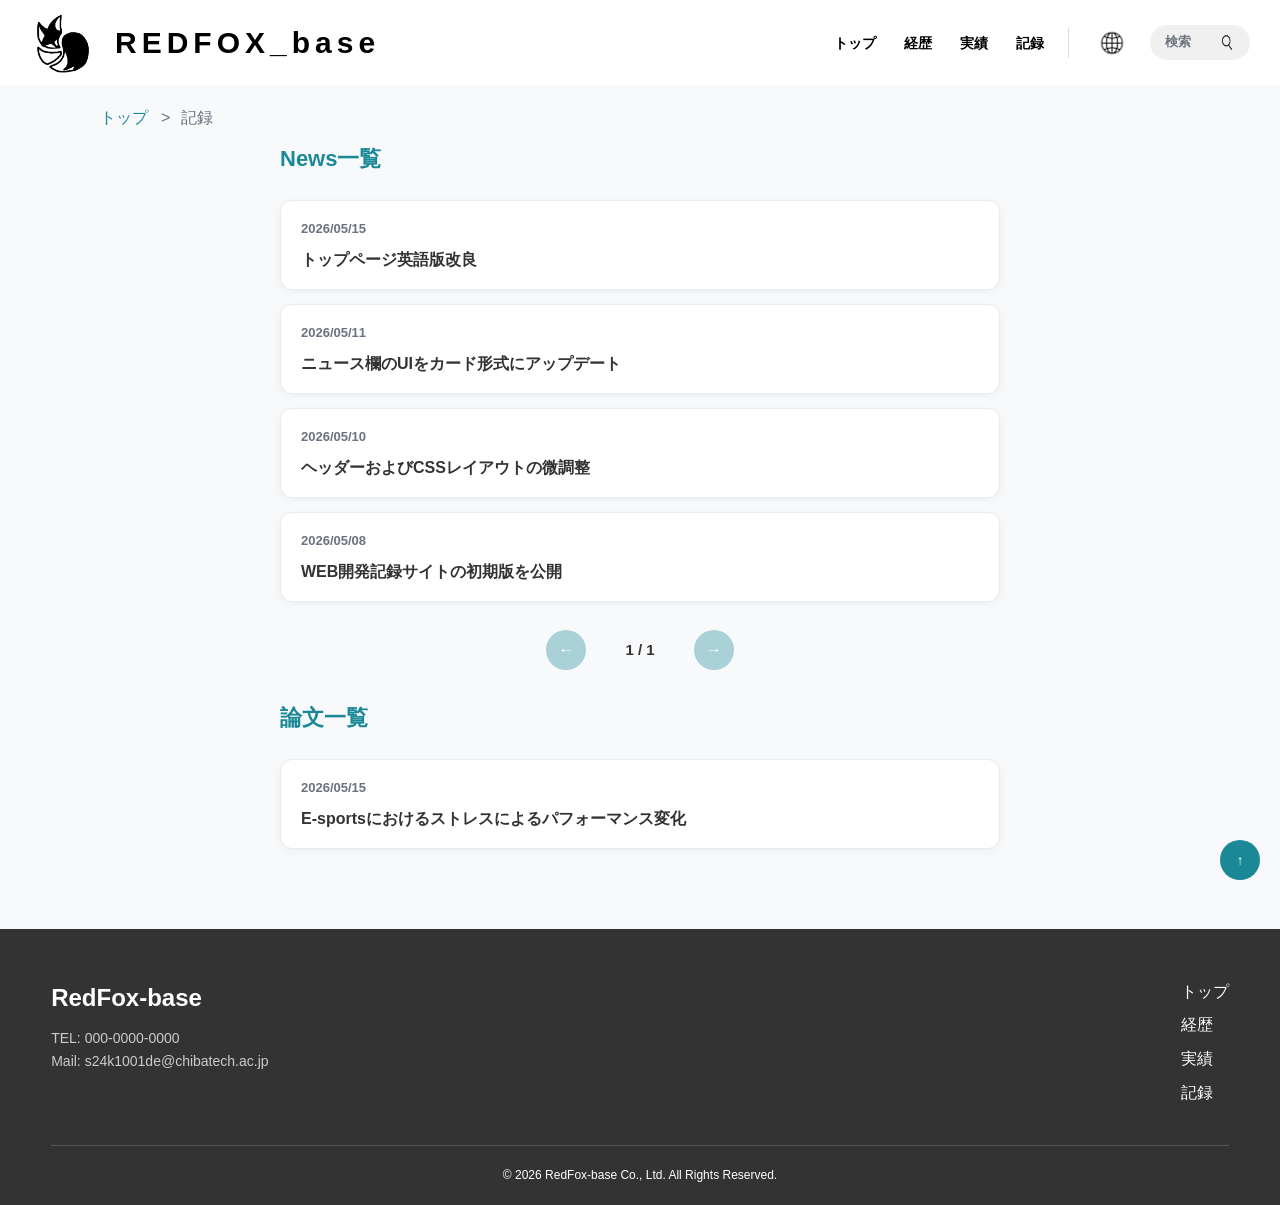
<file: history/index.html>
<!DOCTYPE html>
<html lang="ja">

<body>

    <head>
        <meta charset="UTF-8">
        <meta name="viewport" content="width=device-width, initial-scale=1.0">
        <title>記録</title>
        <link rel="stylesheet" href="../css/style.css">
    </head>

    <header class="header">

        <div class="header-inner">
            <div class="header-left">
                <a href="index.html" class="header-logo">
                    <img src="../assets/images/logo.png" alt="logo">
                </a>
                <div class="header-title">
                    <a href="../index.html" alt="title">
                        <p class="header-title-text">REDFOX_base</p>
                    </a>
                </div>
            </div>

            <div class="header-right">
                <nav class="nav" id="nav-js">
                    <ul class="nav-list">
                        <li class="nav-list-item"><a href="../index.html">トップ</a></li>
                        <li class="nav-list-item"><a href="../resume/index.html">経歴</a></li>
                        <li class="nav-list-item"><a href="../portfolio/index.html">実績</a></li>
                        <li class="nav-list-item"><a href="index.html">記録</a></li>
                    </ul>
                </nav>

                <div class="lang-change">
                    <a href="../en/index.html">
                        <img src="../assets/images/lang-icon.png" alt="lang-icon">
                    </a>
                </div>

                <div class="header-serach-bar">
                    <p>検索</p>
                    <img src="../assets/images/search-icon.png" alt="search-icon">
                </div>
            </div>
        </div>

    </header>


    <main class="history-page-main">

        <section class="pankuzu">
            <div class="c-pankuzu">
                <ul>
                    <li class="c-pankuzu__item"><a href="../index.html">トップ</a></li>
                    <li class="c-pankuzu__item">記録</li>
                </ul>
            </div>
        </section>

        <section class="history-news" aria-labelledby="history-news-heading">
            <div class="history-news__inner">
                <h4 id="history-news-heading" class="history-news__heading">News一覧</h4>
                <ul id="history-news-list" class="history-news__list"></ul>
                <nav class="history-news__pager" id="history-news-pager" hidden aria-label="News一覧のページ送り">
                    <button type="button" class="history-news__pager-btn" id="history-news-pager-prev"
                        aria-label="前のページ">←</button>
                    <span class="history-news__pager-label" id="history-news-pager-label">1 / 1</span>
                    <button type="button" class="history-news__pager-btn" id="history-news-pager-next"
                        aria-label="次のページ">→</button>
                </nav>
            </div>
        </section>

        <section class="history-thesis" aria-labelledby="history-thesis-heading">
            <div class="history-thesis__inner">
                <h4 id="history-thesis-heading" class="history-thesis__heading">論文一覧</h4>
                <ul id="history-thesis-list" class="history-thesis__list"></ul>
            </div>
        </section>
    </main>

    <footer class="footer">
        <div class="footer_inner">
            <div class="footer_info">
                <div class="fotter_logo-text">RedFox-base</div>
                <p class="fotter_address">TEL: 000-0000-0000<br>Mail: s24k1001de@chibatech.ac.jp</p>
            </div>
            <div class="footer_nav">
                <ul class="footer_nav-list">
                    <li class="footer-nav-list-item"><a href="../index.html">トップ</a></li>
                    <li class="footer-nav-list-item"><a href="../resume/index.html">経歴</a></li>
                    <li class="footer-nav-list-item"><a href="../portfolio/index.html">実績</a></li>
                    <li class="footer-nav-list-item"><a href="index.html">記録</a></li>
                </ul>
            </div>
        </div>
        <div class="footer_copyright">&copy; 2026 RedFox-base Co., Ltd. All Rights Reserved.</div>
    </footer>
    <button class="back-to-top" id="back-to-top-js" aria-label="トップに戻る">↑</button>

    <script src="../js/main.js" defer></script>

</body>

</html>
</file>
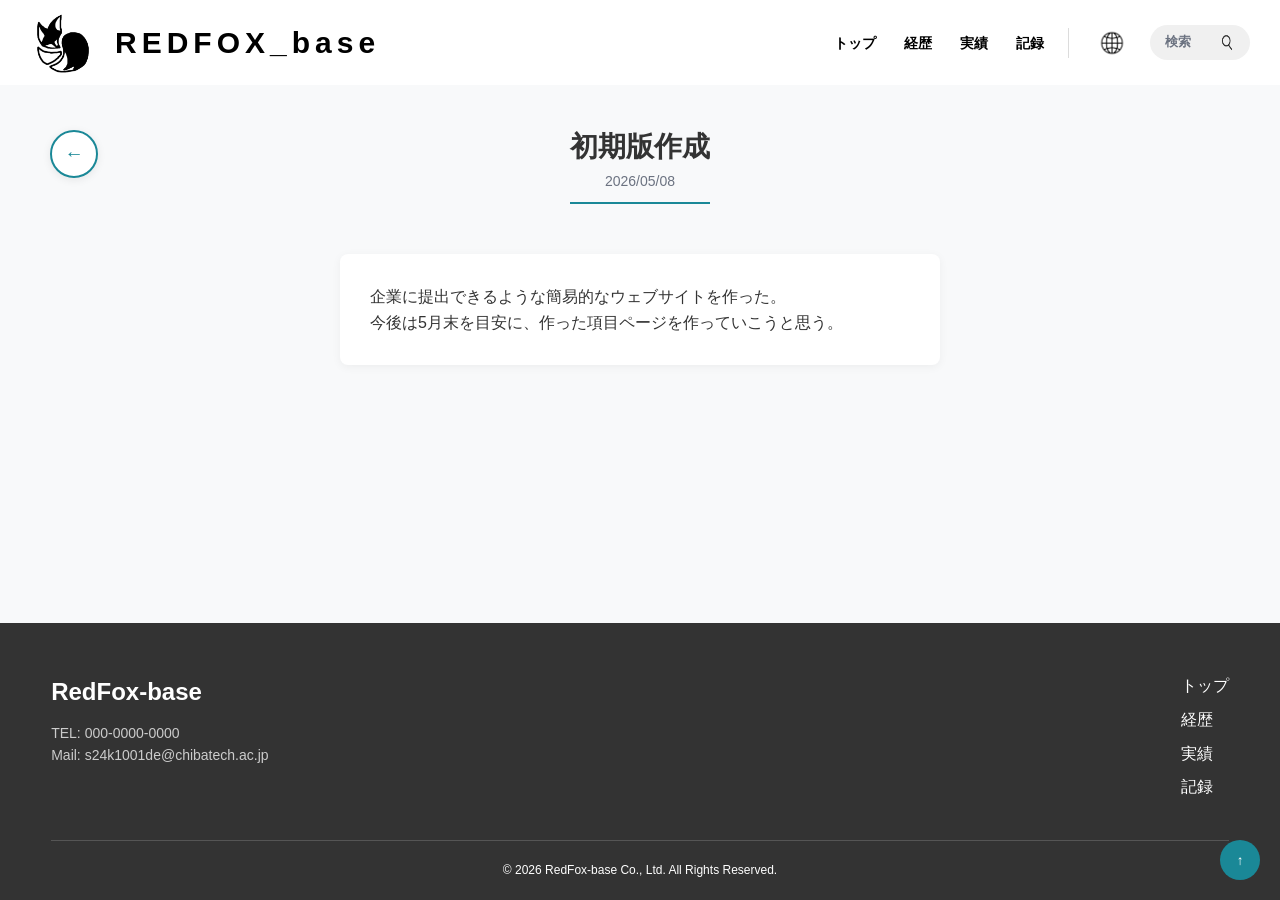
<file: history/news-2026/0508.html>
<!DOCTYPE html>
<html lang="ja">

<body>

    <head>
        <meta charset="UTF-8">
        <meta name="viewport" content="width=device-width, initial-scale=1.0">
        <title>2026/05/08-news</title>
        <link rel="stylesheet" href="../../css/style.css">
    </head>

       <header class="header">

    <div class="header-inner">
        <div class="header-left">
            <a href="index.html" class="header-logo">
                <img src="../../assets/images/logo.png" alt="logo">
            </a>
            <div class="header-title">
                <a href="index.html" alt="title"><p class="header-title-text">REDFOX_base</p></a>
            </div>
        </div>

        <div class="header-right">
            <nav class="nav" id="nav-js">
                <ul class="nav-list">
                    <li class="nav-list-item"><a href="../../index.html">トップ</a></li>
                    <li class="nav-list-item"><a href="../../resume/index.html">経歴</a></li>
                    <li class="nav-list-item"><a href="../../portfolio/index.html">実績</a></li>
                    <li class="nav-list-item"><a href="../index.html">記録</a></li>
                </ul>
            </nav>

            <div class="lang-change">
                <a href="../../en/index.html">
                <img src="../../assets/images/lang-icon.png" alt="lang-icon">
                </a>
            </div>

            <div class="header-serach-bar">
                <p>検索</p>
                <img src="../../assets/images/search-icon.png" alt="search-icon">
            </div>
        </div>
    </div>

    </header>

    <main>
        <section class="news">
            <button type="button" class="previous-button js-history-back" aria-label="前のページに戻る"></button>
            <div class="news-head">
                <h4 class="news-title">初期版作成</h4>
                <p class="news-date">2026/05/08</p>
            </div>
            <div class="news-detail">
                <div class="c-news-detail">
                    <p>企業に提出できるような簡易的なウェブサイトを作った。<br>今後は5月末を目安に、作った項目ページを作っていこうと思う。</p>
                </div>
            </div>
        </section>
    </main>

    <footer class="footer">
        <div class="footer_inner">
            <div class="footer_info">
                <div class="fotter_logo-text">RedFox-base</div>
                <p class="fotter_address">TEL: 000-0000-0000<br>Mail: s24k1001de@chibatech.ac.jp</p>
            </div>
            <div class="footer_nav">
                <ul class="footer_nav-list">
                    <li class="footer-nav-list-item"><a href="../../index.html">トップ</a></li>
                    <li class="footer-nav-list-item"><a href="../../resume/index.html">経歴</a></li>
                    <li class="footer-nav-list-item"><a href="../../portfolio/index.html".html">実績</a></li>
                    <li class="footer-nav-list-item"><a href="../index.html">記録</a></li>
                </ul>
            </div>
        </div>
        <div class="footer_copyright">&copy; 2026 RedFox-base Co., Ltd. All Rights Reserved.</div>
    </footer>
    <button class="back-to-top" id="back-to-top-js" aria-label="トップに戻る">↑</button>

    <script src="../../js/main.js" defer></script>

</body>

</html>
</file>
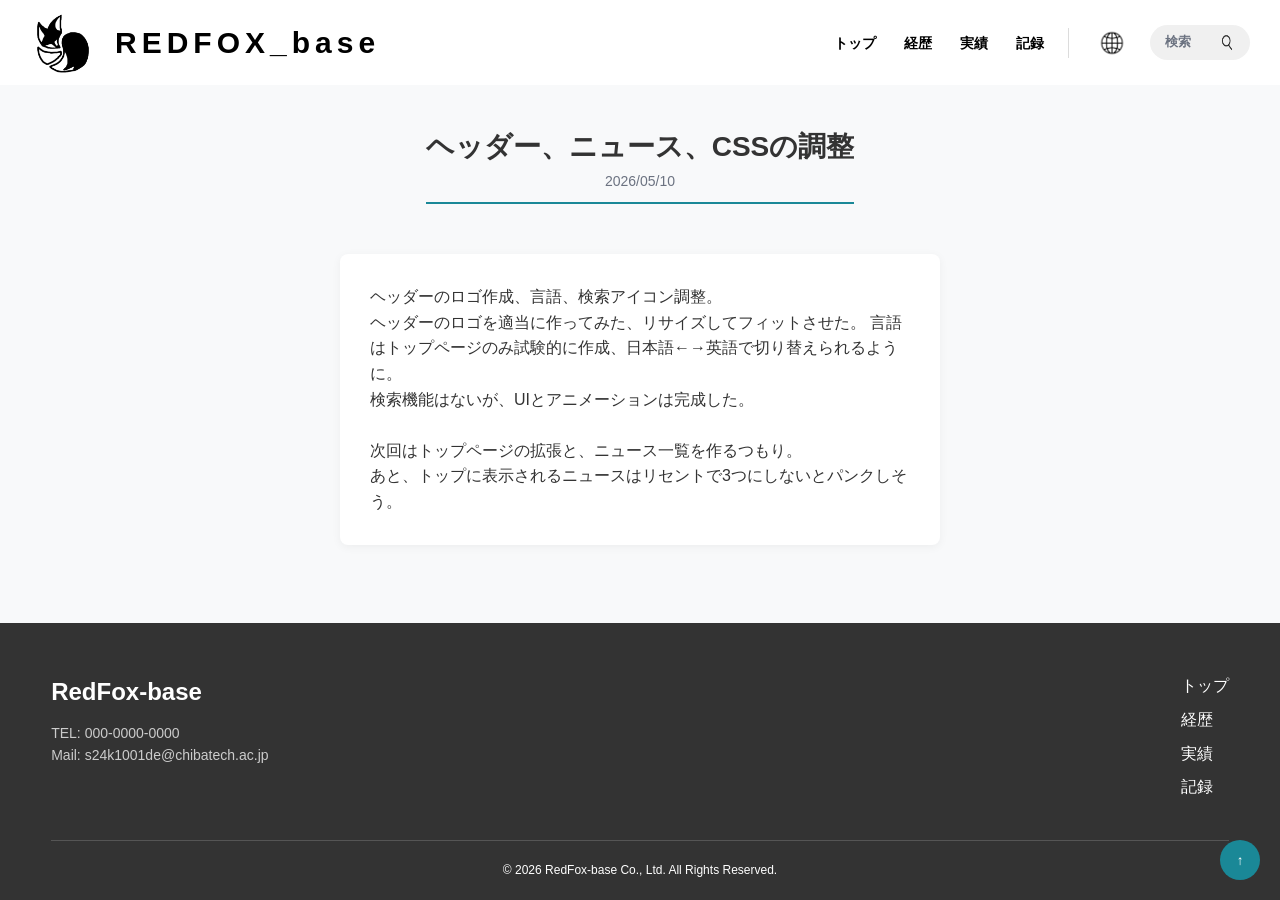
<file: history/news-2026/0510.html>
<!DOCTYPE html>
<html lang="ja">

<body>

    <head>
        <meta charset="UTF-8">
        <meta name="viewport" content="width=device-width, initial-scale=1.0">
        <title>2026/05/10-news</title>
        <link rel="stylesheet" href="../../css/style.css">
    </head>

       <header class="header">

    <div class="header-inner">
        <div class="header-left">
            <a href="index.html" class="header-logo">
                <img src="../../assets/images/logo.png" alt="logo">
            </a>
            <div class="header-title">
                <a href="index.html" alt="title"><p class="header-title-text">REDFOX_base</p></a>
            </div>
        </div>

        <div class="header-right">
            <nav class="nav" id="nav-js">
                <ul class="nav-list">
                    <li class="nav-list-item"><a href="../../index.html">トップ</a></li>
                    <li class="nav-list-item"><a href="../../resume/index.html">経歴</a></li>
                    <li class="nav-list-item"><a href="../../portfolio/index.html">実績</a></li>
                    <li class="nav-list-item"><a href="../index.html">記録</a></li>
                </ul>
            </nav>

            <div class="lang-change">
                <a href="../../en/index.html">
                <img src="../../assets/images/lang-icon.png" alt="lang-icon">
                </a>
            </div>

            <div class="header-serach-bar">
                <p>検索</p>
                <img src="../../assets/images/search-icon.png" alt="search-icon">
            </div>
        </div>
    </div>

    </header>

    <main>
        <section class="news">
            <div class="news-head">
                <h4 class="news-title">ヘッダー、ニュース、CSSの調整</h4>
                <p class="news-date">2026/05/10</p>
            </div>
            <div class="news-detail">
                <div class="c-news-detail">
                    <p>ヘッダーのロゴ作成、言語、検索アイコン調整。<br>
                    ヘッダーのロゴを適当に作ってみた、リサイズしてフィットさせた。
                    言語はトップページのみ試験的に作成、日本語←→英語で切り替えられるように。<br>
                    検索機能はないが、UIとアニメーションは完成した。<br><br>
                    次回はトップページの拡張と、ニュース一覧を作るつもり。<br>
                    あと、トップに表示されるニュースはリセントで3つにしないとパンクしそう。</p>
                </div>
            </div>
        </section>
    </main>

    <footer class="footer">
        <div class="footer_inner">
            <div class="footer_info">
                <div class="fotter_logo-text">RedFox-base</div>
                <p class="fotter_address">TEL: 000-0000-0000<br>Mail: s24k1001de@chibatech.ac.jp</p>
            </div>
            <div class="footer_nav">
                <ul class="footer_nav-list">
                    <li class="footer-nav-list-item"><a href="../../index.html">トップ</a></li>
                    <li class="footer-nav-list-item"><a href="../../resume/index.html">経歴</a></li>
                    <li class="footer-nav-list-item"><a href="../../portfolio/index.html".html">実績</a></li>
                    <li class="footer-nav-list-item"><a href="../index.html">記録</a></li>
                </ul>
            </div>
        </div>
        <div class="footer_copyright">&copy; 2026 RedFox-base Co., Ltd. All Rights Reserved.</div>
    </footer>
    <button class="back-to-top" id="back-to-top-js" aria-label="トップに戻る">↑</button>

    <script src="../../js/main.js" defer></script>

</body>

</html>
</file>
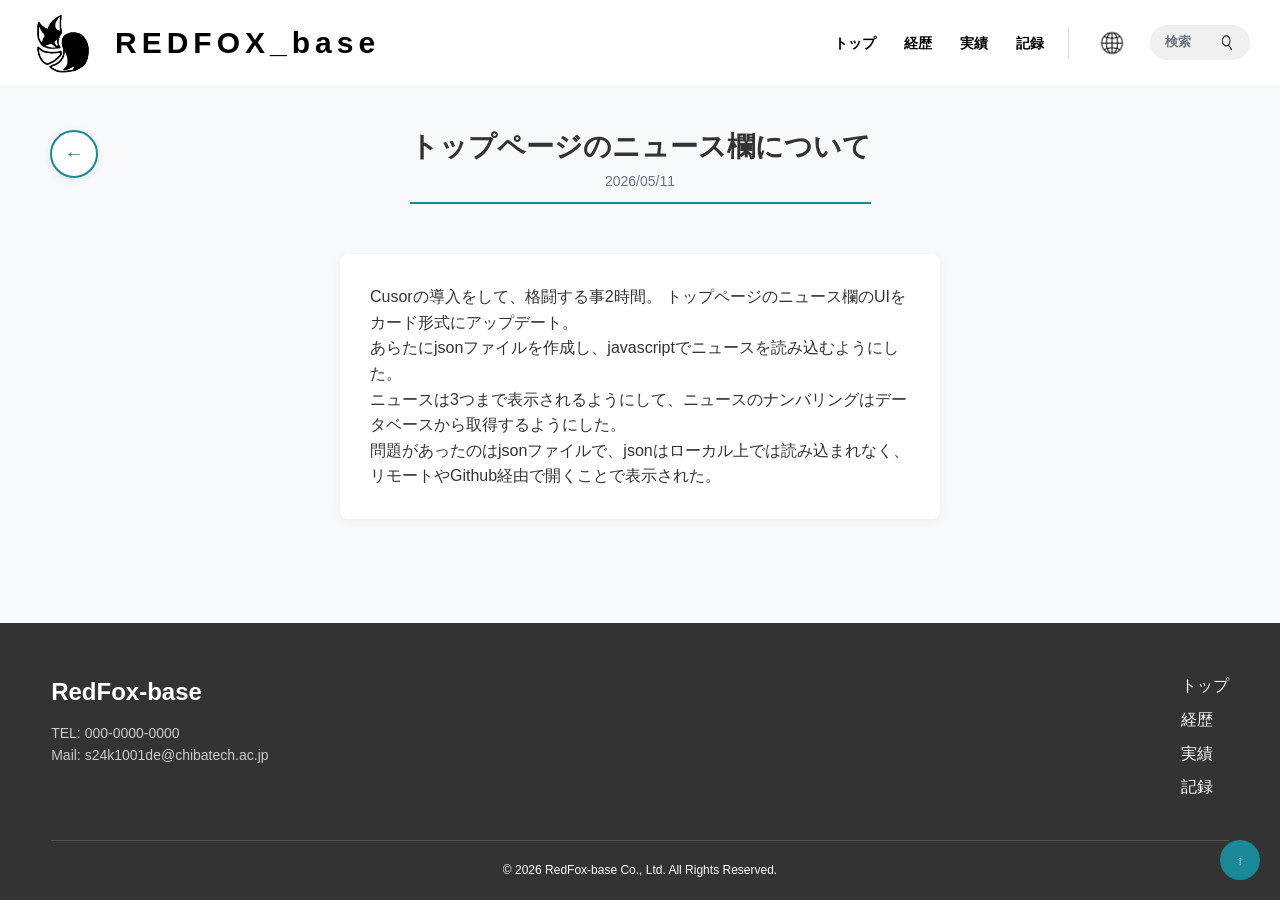
<file: history/news-2026/0511.html>
<!DOCTYPE html>
<html lang="ja">

<body>

    <head>
        <meta charset="UTF-8">
        <meta name="viewport" content="width=device-width, initial-scale=1.0">
        <title>
            2026/05/11-news
        </title>
        <link rel="stylesheet" href="../../css/style.css">
    </head>

       <header class="header">

    <div class="header-inner">
        <div class="header-left">
            <a href="index.html" class="header-logo">
                <img src="../../assets/images/logo.png" alt="logo">
            </a>
            <div class="header-title">
                <a href="index.html" alt="title"><p class="header-title-text">REDFOX_base</p></a>
            </div>
        </div>

        <div class="header-right">
            <nav class="nav" id="nav-js">
                <ul class="nav-list">
                    <li class="nav-list-item"><a href="../../index.html">トップ</a></li>
                    <li class="nav-list-item"><a href="../../resume/index.html">経歴</a></li>
                    <li class="nav-list-item"><a href="../../portfolio/index.html">実績</a></li>
                    <li class="nav-list-item"><a href="../index.html">記録</a></li>
                </ul>
            </nav>

            <div class="lang-change">
                <a href="../../en/index.html">
                <img src="../../assets/images/lang-icon.png" alt="lang-icon">
                </a>
            </div>

            <div class="header-serach-bar">
                <p>検索</p>
                <img src="../../assets/images/search-icon.png" alt="search-icon">
            </div>
        </div>
    </div>

    </header>

    <main>
        <section class="news">
            <button type="button" class="previous-button js-history-back" aria-label="前のページに戻る"></button>
            <div class="news-head">
                <h4 class="news-title">
                    トップページのニュース欄について
                </h4>
                <p class="news-date">2026/05/11</p>
            </div>
            <div class="news-detail">
                <div class="c-news-detail">
                    <p>
                        Cusorの導入をして、格闘する事2時間。
                        トップページのニュース欄のUIをカード形式にアップデート。<br>
                        あらたにjsonファイルを作成し、javascriptでニュースを読み込むようにした。<br>
                        ニュースは3つまで表示されるようにして、ニュースのナンバリングはデータベースから取得するようにした。<br>
                        問題があったのはjsonファイルで、jsonはローカル上では読み込まれなく、リモートやGithub経由で開くことで表示された。
                    </p>
                </div>
            </div>
        </section>
    </main>

    <footer class="footer">
        <div class="footer_inner">
            <div class="footer_info">
                <div class="fotter_logo-text">RedFox-base</div>
                <p class="fotter_address">TEL: 000-0000-0000<br>Mail: s24k1001de@chibatech.ac.jp</p>
            </div>
            <div class="footer_nav">
                <ul class="footer_nav-list">
                    <li class="footer-nav-list-item"><a href="../../index.html">トップ</a></li>
                    <li class="footer-nav-list-item"><a href="../../resume/index.html">経歴</a></li>
                    <li class="footer-nav-list-item"><a href="../../portfolio/index.html".html">実績</a></li>
                    <li class="footer-nav-list-item"><a href="../index.html">記録</a></li>
                </ul>
            </div>
        </div>
        <div class="footer_copyright">&copy; 2026 RedFox-base Co., Ltd. All Rights Reserved.</div>
    </footer>
    <button class="back-to-top" id="back-to-top-js" aria-label="トップに戻る">↑</button>

    <script src="../../js/main.js" defer></script>

</body>

</html>
</file>
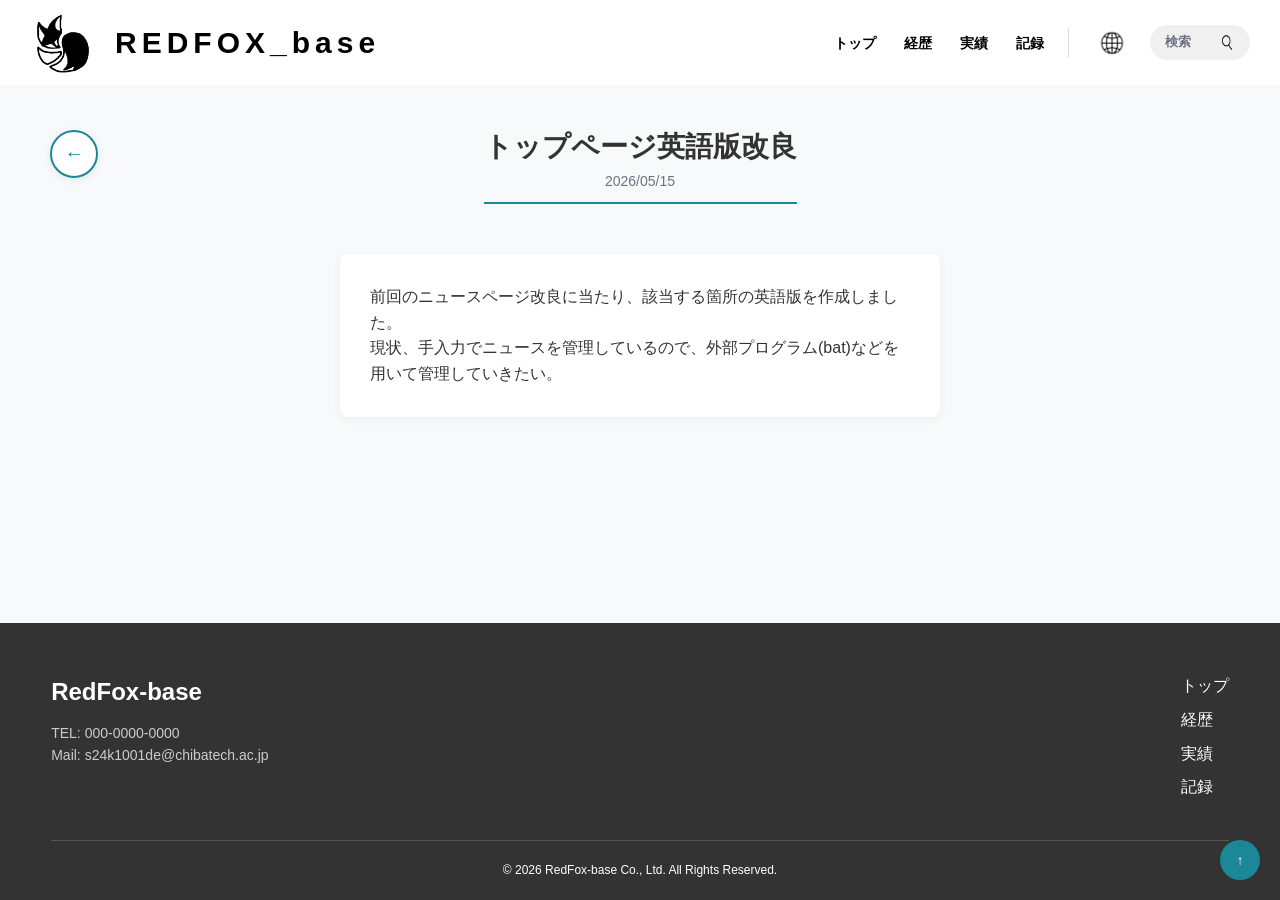
<file: history/news-2026/0515.html>
<!DOCTYPE html>
<html lang="ja">

<body>

    <head>
        <meta charset="UTF-8">
        <meta name="viewport" content="width=device-width, initial-scale=1.0">
        <title>
           2026/05/15
        </title>
        <link rel="stylesheet" href="../../css/style.css">
    </head>

       <header class="header">

    <div class="header-inner">
        <div class="header-left">
            <a href="index.html" class="header-logo">
                <img src="../../assets/images/logo.png" alt="logo">
            </a>
            <div class="header-title">
                <a href="index.html" alt="title"><p class="header-title-text">REDFOX_base</p></a>
            </div>
        </div>

        <div class="header-right">
            <nav class="nav" id="nav-js">
                <ul class="nav-list">
                    <li class="nav-list-item"><a href="../../index.html">トップ</a></li>
                    <li class="nav-list-item"><a href="../../resume/index.html">経歴</a></li>
                    <li class="nav-list-item"><a href="../../portfolio/index.html">実績</a></li>
                    <li class="nav-list-item"><a href="../index.html">記録</a></li>
                </ul>
            </nav>

            <div class="lang-change">
                <a href="../../en/index.html">
                <img src="../../assets/images/lang-icon.png" alt="lang-icon">
                </a>
            </div>

            <div class="header-serach-bar">
                <p>検索</p>
                <img src="../../assets/images/search-icon.png" alt="search-icon">
            </div>
        </div>
    </div>

    </header>

    <main>
        <section class="news">
            <button type="button" class="previous-button js-history-back" aria-label="前のページに戻る"></button>
            <div class="news-head">
                <h4 class="news-title">
                    トップページ英語版改良
                </h4>
                <p class="news-date">2026/05/15</p>
            </div>
            <div class="news-detail">
                <div class="c-news-detail">
                    <p>
                        前回のニュースページ改良に当たり、該当する箇所の英語版を作成しました。<br>
                        現状、手入力でニュースを管理しているので、外部プログラム(bat)などを用いて管理していきたい。
                    </p>
                </div>
            </div>
        </section>
    </main>

    <footer class="footer">
        <div class="footer_inner">
            <div class="footer_info">
                <div class="fotter_logo-text">RedFox-base</div>
                <p class="fotter_address">TEL: 000-0000-0000<br>Mail: s24k1001de@chibatech.ac.jp</p>
            </div>
            <div class="footer_nav">
                <ul class="footer_nav-list">
                    <li class="footer-nav-list-item"><a href="../../index.html">トップ</a></li>
                    <li class="footer-nav-list-item"><a href="../../resume/index.html">経歴</a></li>
                    <li class="footer-nav-list-item"><a href="../../portfolio/index.html".html">実績</a></li>
                    <li class="footer-nav-list-item"><a href="../index.html">記録</a></li>
                </ul>
            </div>
        </div>
        <div class="footer_copyright">&copy; 2026 RedFox-base Co., Ltd. All Rights Reserved.</div>
    </footer>
    <button class="back-to-top" id="back-to-top-js" aria-label="トップに戻る">↑</button>

    <script src="../../js/main.js" defer></script>

</body>

</html>
</file>
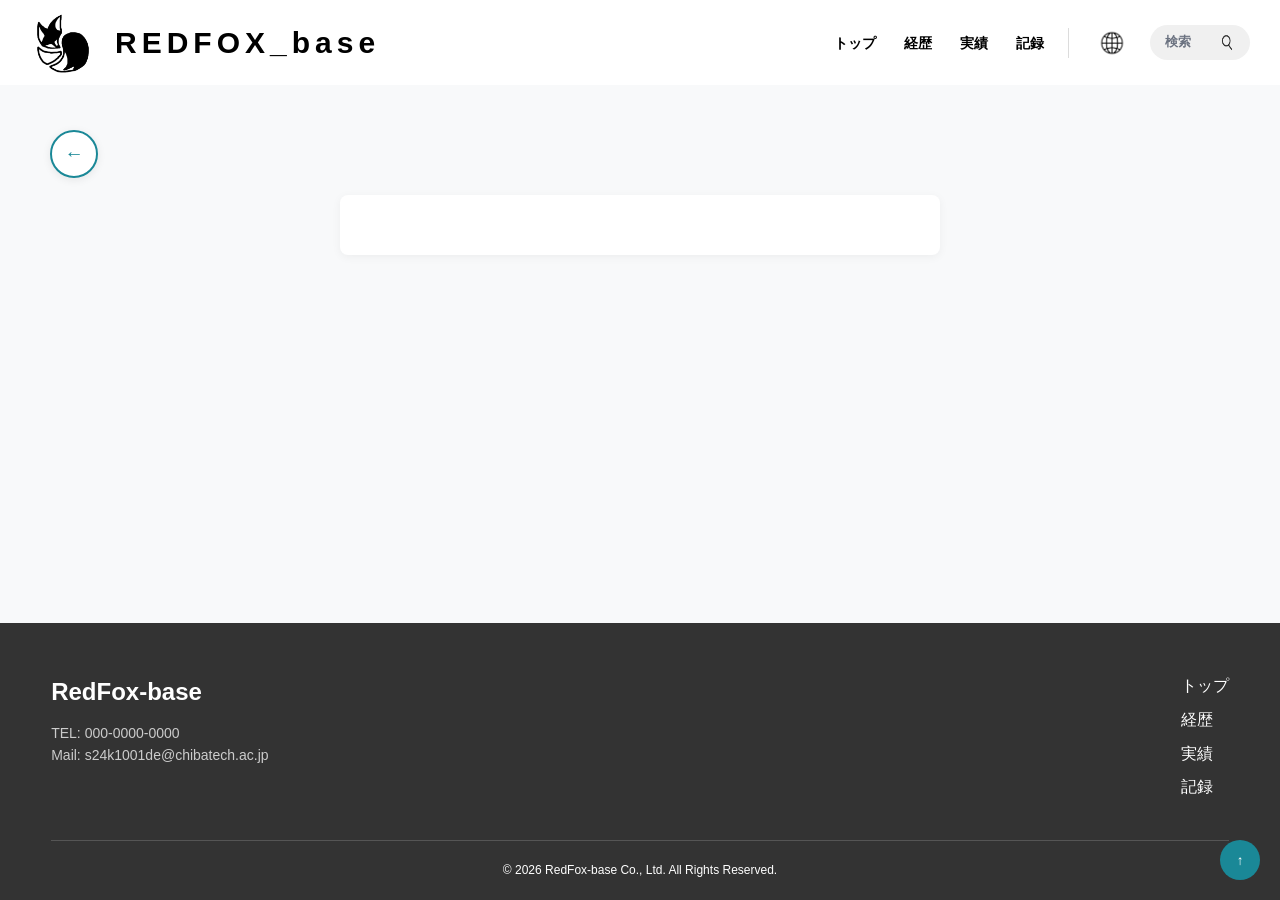
<file: history/news-2026/preset.html>
<!DOCTYPE html>
<html lang="ja">

<body>

    <head>
        <meta charset="UTF-8">
        <meta name="viewport" content="width=device-width, initial-scale=1.0">
        <title>
            <!-- 見出し -->
        </title>
        <link rel="stylesheet" href="../../css/style.css">
    </head>

       <header class="header">

    <div class="header-inner">
        <div class="header-left">
            <a href="index.html" class="header-logo">
                <img src="../../assets/images/logo.png" alt="logo">
            </a>
            <div class="header-title">
                <a href="index.html" alt="title"><p class="header-title-text">REDFOX_base</p></a>
            </div>
        </div>

        <div class="header-right">
            <nav class="nav" id="nav-js">
                <ul class="nav-list">
                    <li class="nav-list-item"><a href="../../index.html">トップ</a></li>
                    <li class="nav-list-item"><a href="../../resume/index.html">経歴</a></li>
                    <li class="nav-list-item"><a href="../../portfolio/index.html">実績</a></li>
                    <li class="nav-list-item"><a href="../index.html">記録</a></li>
                </ul>
            </nav>

            <div class="lang-change">
                <a href="../../en/index.html">
                <img src="../../assets/images/lang-icon.png" alt="lang-icon">
                </a>
            </div>

            <div class="header-serach-bar">
                <p>検索</p>
                <img src="../../assets/images/search-icon.png" alt="search-icon">
            </div>
        </div>
    </div>

    </header>

    <main>
        <section class="news">
            <button type="button" class="previous-button js-history-back" aria-label="前のページに戻る"></button>
            <div class="news-head">
                <h4 class="news-title">
                    <!-- タイトル -->
                </h4>
                <p class="news-date"></p>
            </div>
            <div class="news-detail">
                <div class="c-news-detail">
                    <p>
                        <!-- 内容 -->
                    </p>
                </div>
            </div>
        </section>
    </main>

    <footer class="footer">
        <div class="footer_inner">
            <div class="footer_info">
                <div class="fotter_logo-text">RedFox-base</div>
                <p class="fotter_address">TEL: 000-0000-0000<br>Mail: s24k1001de@chibatech.ac.jp</p>
            </div>
            <div class="footer_nav">
                <ul class="footer_nav-list">
                    <li class="footer-nav-list-item"><a href="../../index.html">トップ</a></li>
                    <li class="footer-nav-list-item"><a href="../../resume/index.html">経歴</a></li>
                    <li class="footer-nav-list-item"><a href="../../portfolio/index.html".html">実績</a></li>
                    <li class="footer-nav-list-item"><a href="../index.html">記録</a></li>
                </ul>
            </div>
        </div>
        <div class="footer_copyright">&copy; 2026 RedFox-base Co., Ltd. All Rights Reserved.</div>
    </footer>
    <button class="back-to-top" id="back-to-top-js" aria-label="トップに戻る">↑</button>

    <script src="../../js/main.js" defer></script>

</body>

</html>
</file>
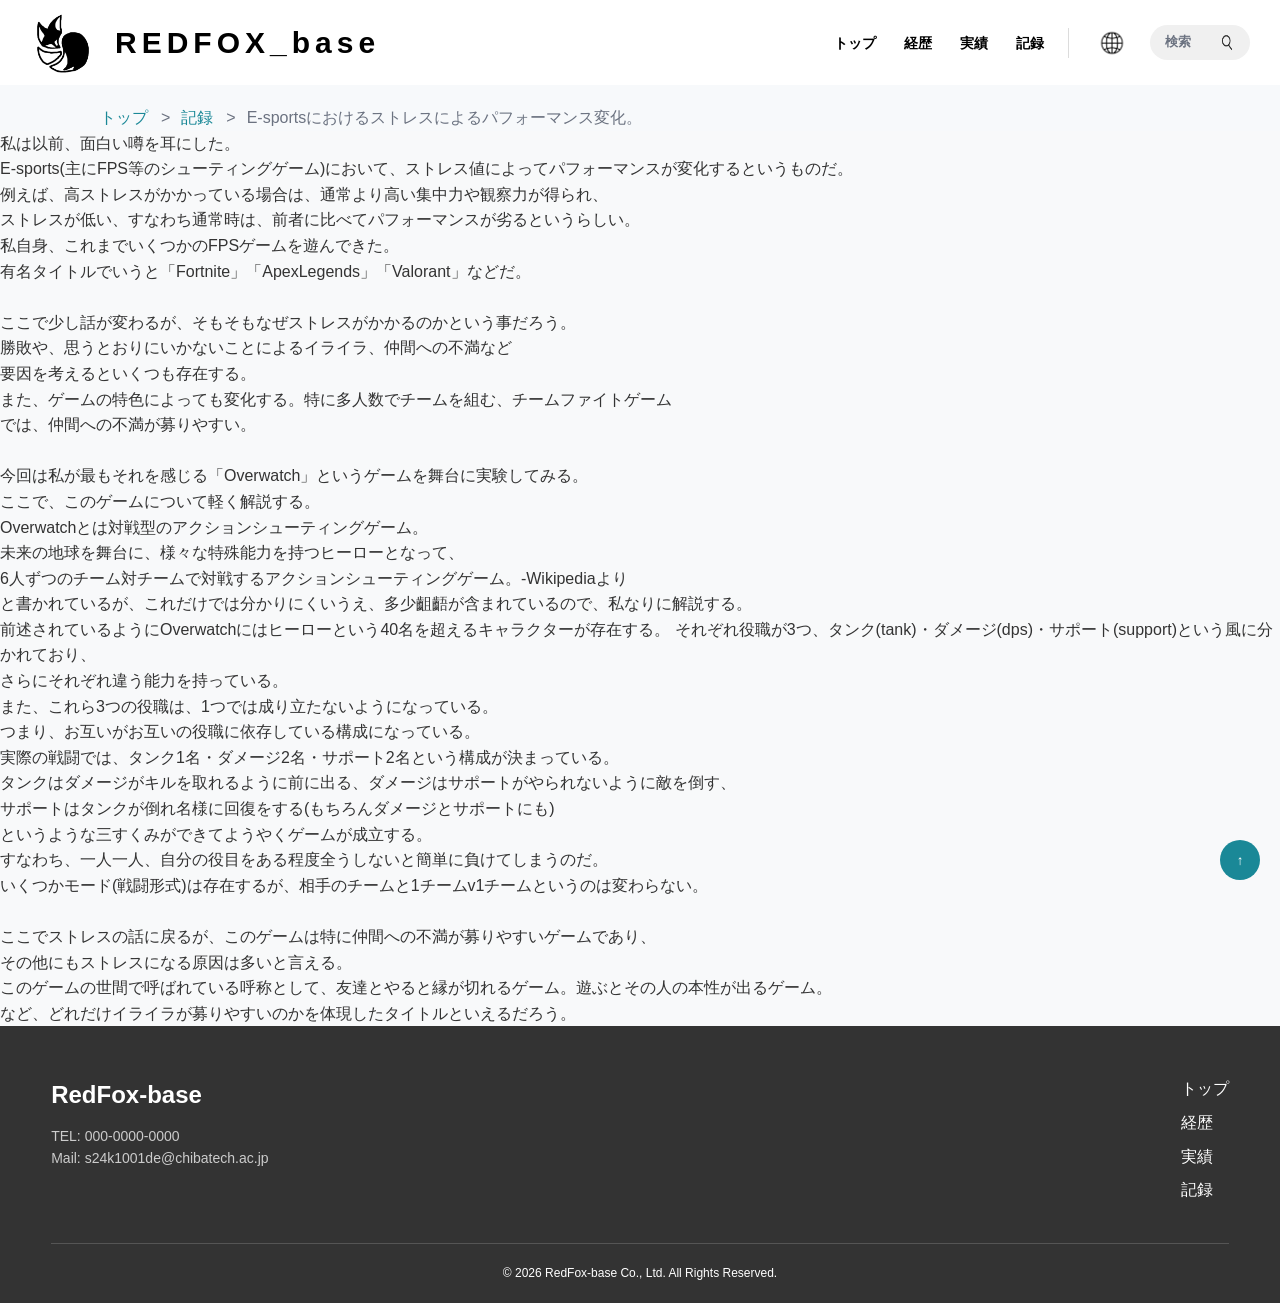
<file: history/thesis/test-1.html>
<!DOCTYPE html>
<html lang="ja">

<body>

    <head>
        <meta charset="UTF-8">
        <meta name="viewport" content="width=device-width, initial-scale=1.0">
        <title>
            E-sportsにおけるストレスによるパフォーマンス変化。
        </title>
        <link rel="stylesheet" href="../../css/style.css">
    </head>

    <header class="header">

        <div class="header-inner">
            <div class="header-left">
                <a href="index.html" class="header-logo">
                    <img src="../../assets/images/logo.png" alt="logo">
                </a>
                <div class="header-title">
                    <a href="../../index.html" alt="title">
                        <p class="header-title-text">REDFOX_base</p>
                    </a>
                </div>
            </div>

            <div class="header-right">
                <nav class="nav" id="nav-js">
                    <ul class="nav-list">
                        <li class="nav-list-item"><a href="../../index.html">トップ</a></li>
                        <li class="nav-list-item"><a href="../../resume/index.html">経歴</a></li>
                        <li class="nav-list-item"><a href="../../portfolio/index.html">実績</a></li>
                        <li class="nav-list-item"><a href="../index.html">記録</a></li>
                    </ul>
                </nav>

                <div class="lang-change">
                    <a href="../../en/index.html">
                        <img src="../../assets/images/lang-icon.png" alt="lang-icon">
                    </a>
                </div>

                <div class="header-serach-bar">
                    <p>検索</p>
                    <img src="../../assets/images/search-icon.png" alt="search-icon">
                </div>
            </div>
        </div>
    </header>

    <main>
        <section class="pankuzu">
            <div class="c-pankuzu">
                <ul>
                    <li class="c-pankuzu__item"><a href="../../index.html">トップ</a></li>
                    <li class="c-pankuzu__item"><a href="../index.html">記録</a></li>
                    <li class="c-pankuzu__item">E-sportsにおけるストレスによるパフォーマンス変化。</li>
                </ul>
            </div>
        </section>

        <div class="thesis-detail">
            <p class="thesis-detail-text">私は以前、面白い噂を耳にした。<br>
                E-sports(主にFPS等のシューティングゲーム)において、ストレス値によってパフォーマンスが変化するというものだ。<br>
                例えば、高ストレスがかかっている場合は、通常より高い集中力や観察力が得られ、<br>
                ストレスが低い、すなわち通常時は、前者に比べてパフォーマンスが劣るというらしい。<br>
                私自身、これまでいくつかのFPSゲームを遊んできた。<br>
                有名タイトルでいうと「Fortnite」「ApexLegends」「Valorant」などだ。<br>
                <br>ここで少し話が変わるが、そもそもなぜストレスがかかるのかという事だろう。<br>
                勝敗や、思うとおりにいかないことによるイライラ、仲間への不満など<br>
                要因を考えるといくつも存在する。<br>
                また、ゲームの特色によっても変化する。特に多人数でチームを組む、チームファイトゲーム<br>
                では、仲間への不満が募りやすい。<br>
                <br>今回は私が最もそれを感じる「Overwatch」というゲームを舞台に実験してみる。
                <br>ここで、このゲームについて軽く解説する。<br>
                Overwatchとは対戦型のアクションシューティングゲーム。<br>
                未来の地球を舞台に、様々な特殊能力を持つヒーローとなって、<br>
                6人ずつのチーム対チームで対戦するアクションシューティングゲーム。-Wikipediaより<br>
                と書かれているが、これだけでは分かりにくいうえ、多少齟齬が含まれているので、私なりに解説する。<br>
                前述されているようにOverwatchにはヒーローという40名を超えるキャラクターが存在する。
                それぞれ役職が3つ、タンク(tank)・ダメージ(dps)・サポート(support)という風に分かれており、<br>
                さらにそれぞれ違う能力を持っている。<br>
                また、これら3つの役職は、1つでは成り立たないようになっている。<br>
                つまり、お互いがお互いの役職に依存している構成になっている。<br>
                実際の戦闘では、タンク1名・ダメージ2名・サポート2名という構成が決まっている。<br>
                タンクはダメージがキルを取れるように前に出る、ダメージはサポートがやられないように敵を倒す、<br>
                サポートはタンクが倒れ名様に回復をする(もちろんダメージとサポートにも)<br>
                というような三すくみができてようやくゲームが成立する。<br>
                すなわち、一人一人、自分の役目をある程度全うしないと簡単に負けてしまうのだ。<br>
                いくつかモード(戦闘形式)は存在するが、相手のチームと1チームv1チームというのは変わらない。<br>
                <br>ここでストレスの話に戻るが、このゲームは特に仲間への不満が募りやすいゲームであり、<br>
                その他にもストレスになる原因は多いと言える。<br>
                このゲームの世間で呼ばれている呼称として、友達とやると縁が切れるゲーム。遊ぶとその人の本性が出るゲーム。<br>
                など、どれだけイライラが募りやすいのかを体現したタイトルといえるだろう。
            </p>
        </div>
    </main>

    <footer class="footer">
        <div class="footer_inner">
            <div class="footer_info">
                <div class="fotter_logo-text">RedFox-base</div>
                <p class="fotter_address">TEL: 000-0000-0000<br>Mail: s24k1001de@chibatech.ac.jp</p>
            </div>
            <div class="footer_nav">
                <ul class="footer_nav-list">
                    <li class="footer-nav-list-item"><a href="../../index.html">トップ</a></li>
                    <li class="footer-nav-list-item"><a href="../../resume/index.html">経歴</a></li>
                    <li class="footer-nav-list-item"><a href="../../portfolio/index.html" .html">実績</a></li>
                    <li class="footer-nav-list-item"><a href="../index.html">記録</a></li>
                </ul>
            </div>
        </div>
        <div class="footer_copyright">&copy; 2026 RedFox-base Co., Ltd. All Rights Reserved.</div>
    </footer>
    <button class="back-to-top" id="back-to-top-js" aria-label="トップに戻る">↑</button>

    <script src="../../js/main.js" defer></script>

</body>

</html>
</file>
<file: css/style.css>
/* =========================================
   1. デザイン変数
   ========================================= */
:root {
  --color-primary: #1a8897;
  --color-secondary: #003a78;
  --color-text-main: #333333;
  --color-text-muted: #6b7280;
  --color-bg-main: #f8f9fa;
  --color-border: #e9ecef;
  --font-family-base: "Helvetica Neue", Arial, "Hiragino Kaku Gothic ProN", "Meiryo", sans-serif;
}

/* =========================================
   2. 基本設定
   ========================================= */
*,
*::before,
*::after {
  box-sizing: border-box;
  margin: 0;
  padding: 0;
}

html {
  height: 100%;
}

body {
  min-height: 100%;
  display: flex;
  flex-direction: column;
  font-family: var(--font-family-base);
  color: var(--color-text-main);
  background-color: var(--color-bg-main);
  line-height: 1.6;
}

a {
  text-decoration: none;
  color: inherit;
}

ul {
  list-style: none;
}

/* =========================================
   3. ヘッダー（header）修正
   ========================================= */

.header {
  position: fixed;
  top: 0;
  left: 0;
  width: 100%;
  z-index: 1000;

  background-color: white;
}

.header-inner {
  display: flex;
  align-items: center;
  justify-content: space-between;
  padding: 10px 30px;
  max-width: none;
}

/* --- 左側：ロゴエリア --- */
.header-left {
  display: flex;
  align-items: center;
  gap: 20px;
}

.header-logo img {
  display: block;
  width: 65px;
  height: 65px;
  object-fit: contain;
}

.header-title-text {
  font-weight: bold;
  font-size: 30px;
  color: black;
  letter-spacing: 5px;
  text-align: center;
}

/* --- 右側：ナビ・言語・検索エリア --- */
.header-right {
  display: flex;
  align-items: center;
}

.nav {
  display: flex;
  align-items: center;
}

/* ナビゲーションの文字 */
.nav-list {
  display: flex;
  gap: 28px;
}

.nav-list-item a {
  font-family: sans-serif;
  font-weight: bold;
  font-size: 14px;
  color: black;
}

.lang-change {
  position: relative;
  display: flex;
  align-items: center;
}

.lang-change::before {
  content: "";
  display: block;
  background: #DCDCDC;
  width: 0.9px;
  height: 30px;
  position: absolute;
  left: 24px;
  top: 50%;
  transform: translateY(-50%);
}

/* 言語アイコン */
.lang-change img {
  width: 36px;
  height: auto;
  display: block;
  margin-right: 20px;
  margin-left: 50px;
}

/* 検索バー（色は固定） */
.header-serach-bar {
  display: flex;
  justify-content: space-between;
  gap: 7px;
  background: #f0f0f0;
  padding: 7px 15px;
  border-radius: 20px;
  width: 100px;

  transition: width 0.3s ease;
  /* 0.4秒かけて変化 */
  overflow: hidden;
  /* はみ出た中身を隠す */
  cursor: pointer;
}

.header-serach-bar.is-open {
  width: 200px;
  /* 指定の300pxまで広げる */
}

.header-serach-bar input {
  width: 100%;
  background: none;
  /* 背景を消す */
  border: none;
  /* 枠線を消す */
  outline: none;
  /* クリックした時の青い枠線も消す */
  font-size: 13px;
  color: var(--color-text-muted);
  padding: 0;
  /* 余計な余白を消す */
  margin: 0;
}

.header-serach-bar p {
  text-align: left;
  font-size: 13px;
  color: var(--color-text-muted);
  font-weight: bold;
}

.header-serach-bar img {
  width: 16px;
  height: auto;
}

.ham {
  display: none;
}

/* =========================================
   4. メインコンテンツ（main）
   ========================================= */

main {
  flex: 1 0 auto;
  width: 100%;
  padding-top: 85px;
  margin: 0 auto;
}

.main-content {
  width: 100%;
}

.hero {
  background-color: var(--color-secondary);
  color: #fff;
  padding: 300px 0;
  text-align: center;
}

.hero-title {
  font-size: 40px;
  margin-bottom: 10px;
}

.hero-text {
  font-size: 18px;
}

.pankuzu {
  padding: 20px 4% 0px;
  background: #f7f9fb;
}

.c-pankuzu {
  max-width: 1080px;
  margin: 0 auto;
}

.c-pankuzu ul {
  display: flex;
  flex-wrap: wrap;
  justify-content: flex-start;
  gap: 0.5rem;
  align-items: center;
  list-style: none;
  margin: 0;
  padding: 0;
  font-size: 0.95rem;
  color: var(--color-text-muted);
  font-size: 16px;
}

.c-pankuzu__item {
  display: inline-flex;
  align-items: center;
}

.c-pankuzu__item:not(:first-child)::before {
  content: '>';
  padding-right: 5px;
  padding-left: 5px;
  margin-right: 6px;
  color: var(--color-text-muted);
}

.c-pankuzu__item a {
  color: var(--color-primary);
  text-decoration: none;
}

.c-pankuzu__item a:hover,
.c-pankuzu__item a:focus {
  text-decoration: underline;
}

/* =========================================
   5. ニュース（top-news）
   ========================================= */

.top-news {
  padding: 48px 4% 56px;
  background: transparent;
}

.news-more {
  font-size: 14px;
  color: var(--color-primary);
  font-weight: bold;
  text-decoration: none;
  color: rgb(126, 126, 126);
  margin-top: 8px;
}

/* ニュース3件：画面幅いっぱいにせず、角丸の明るいグレーで囲む */
.top-news .l-container {
  max-width: 1080px;
  margin: 0 auto;
  padding: 28px 24px 36px;
  background: #e8eaef;
  border-radius: 20px;
  border: 1px solid #d9dde5;
  box-shadow: 0 4px 14px rgba(0, 0, 0, 0.06);
}

.top-news-header {
  max-width: 1040px;
  margin: 0 auto 24px;
  display: flex;
  justify-content: space-between;
  text-align: center;
}

.top-news-title {
  font-size: 26px;
  color: var(--color-primary);
  font-weight: bold;
}

.news-cards {
  display: flex;
  gap: 20px;
  justify-content: center;
  max-width: 1040px;
  margin: 0 auto;
}

.news-card {
  flex: 1;
  background: #fff;
  border: 1px solid var(--color-border);
  border-radius: 12px;
  padding: 24px;
  transition: all 0.3s;
  box-shadow: 0 4px 6px rgba(0, 0, 0, 0.05);
}

.news-card:hover {
  transform: translateY(-5px);
  box-shadow: 0 10px 20px rgba(0, 0, 0, 0.1);
  border-color: var(--color-primary);
}

.news-card-date {
  font-size: 13px;
  color: var(--color-text-muted);
  font-weight: bold;
  display: block;
  margin-bottom: 20px;
  align-self: flex-start;
  position: relative;
  top: 0;
}

.news-card-text {
  font-size: 15px;
  font-weight: 500;
  text-align: left;
  word-wrap: break-word;
  overflow-wrap: break-word;
  hyphens: auto;
  flex: 1;
  display: flex;
  align-items: center;
  justify-content: flex-start;
}

/* =========================================
   5b. 記録ページ News一覧（history-*）
   ========================================= */

.history-page-main {
  min-height: 40vh;
}

.history-news {
  padding: 10px 4% 20px;
  background: var(--color-bg-main);
}

.history-news__inner {
  max-width: 720px;
  margin: 0 auto;
}

.history-news__heading {
  font-size: 22px;
  font-weight: bold;
  color: var(--color-primary);
  margin-bottom: 24px;
  text-align: left;
}

.history-news__list {
  list-style: none;
  margin: 0;
  padding: 0;
  display: flex;
  flex-direction: column;
  gap: 14px;
}

.history-news__item--empty {
  list-style: none;
}

.history-news__empty-msg {
  text-align: center;
  color: var(--color-text-muted);
  padding: 24px;
  background: #fff;
  border-radius: 12px;
  border: 1px solid var(--color-border);
}

.history-news__card {
  display: block;
  background: #fff;
  border: 1px solid var(--color-border);
  border-radius: 12px;
  padding: 18px 20px;
  text-align: left;
  text-decoration: none;
  color: inherit;
  box-shadow: 0 2px 8px rgba(0, 0, 0, 0.05);
  transition:
    transform 0.2s ease,
    box-shadow 0.2s ease,
    border-color 0.2s ease;
}

.history-news__card:hover {
  transform: translateY(-3px);
  box-shadow: 0 8px 18px rgba(0, 0, 0, 0.08);
  border-color: var(--color-primary);
}

.history-news__card-date {
  display: block;
  font-size: 13px;
  font-weight: bold;
  color: var(--color-text-muted);
  margin-bottom: 8px;
}

.history-news__card-title {
  display: block;
  font-size: 16px;
  font-weight: 600;
  color: var(--color-text-main);
  line-height: 1.45;
}

.history-news__pager {
  display: flex;
  align-items: center;
  justify-content: center;
  gap: 20px;
  margin-top: 28px;
}

.history-news__pager-btn {
  width: 40px;
  height: 40px;
  border-radius: 50%;
  border: none;
  background: var(--color-primary);
  color: #fff;
  font-size: 16px;
  font-weight: bold;
  line-height: 1;
  cursor: pointer;
  transition:
    background-color 0.2s ease,
    transform 0.15s ease,
    opacity 0.2s ease;
}

.history-news__pager-btn:hover:not(:disabled) {
  background: var(--color-secondary);
  transform: scale(1.05);
}

.history-news__pager-btn:active:not(:disabled) {
  transform: scale(0.98);
}

.history-news__pager-btn:disabled {
  opacity: 0.35;
  cursor: not-allowed;
}

.history-news__pager-label {
  font-size: 15px;
  font-weight: 600;
  color: var(--color-text-main);
  min-width: 4.5em;
  text-align: center;
  font-variant-numeric: tabular-nums;
}

/* =========================================
   論文一覧（history-thesis）
   ========================================= */
.history-thesis {
  padding: 10px 4% 80px;
  background: var(--color-bg-main);
}

.history-thesis__inner {
  max-width: 720px;
  margin: 0 auto;
}

.history-thesis__heading {
  font-size: 22px;
  font-weight: bold;
  color: var(--color-primary);
  margin-bottom: 24px;
  text-align: left;
}

.history-thesis__list {
  list-style: none;
  margin: 0;
  padding: 0;
  display: flex;
  flex-direction: column;
  gap: 14px;
}

.history-thesis__item--empty {
  list-style: none;
}

.history-thesis__empty-msg {
  text-align: center;
  color: var(--color-text-muted);
  padding: 24px;
  background: #fff;
  border-radius: 12px;
  border: 1px solid var(--color-border);
}

.history-thesis__card {
  display: block;
  background: #fff;
  border: 1px solid var(--color-border);
  border-radius: 12px;
  padding: 18px 20px;
  text-align: left;
  text-decoration: none;
  color: inherit;
  box-shadow: 0 2px 8px rgba(0, 0, 0, 0.05);
  transition:
    transform 0.2s ease,
    box-shadow 0.2s ease,
    border-color 0.2s ease;
}

.history-thesis__card:hover {
  transform: translateY(-3px);
  box-shadow: 0 8px 18px rgba(0, 0, 0, 0.08);
  border-color: var(--color-primary);
}

.history-thesis__card-date {
  display: block;
  font-size: 13px;
  font-weight: bold;
  color: var(--color-text-muted);
  margin-bottom: 8px;
}

.history-thesis__card-title {
  display: block;
  font-size: 16px;
  font-weight: 600;
  color: var(--color-text-main);
  line-height: 1.45;
}

/* =========================================
   6. 論文スライダー（l-thesis）
   ========================================= */
.l-thesis {
  padding: 60px 4%;
}

.c-scroller {
  background: var(--color-primary);
  padding: 30px;
  border-radius: 8px;
  color: #fff;
}

.c-scroller__title {
  font-size: 20px;
  margin-bottom: 20px;
  text-align: center;
}

.c-scroller__track-wrap {
  display: flex;
  align-items: center;
  gap: 15px;
}

.scroller_track {
  display: flex;
  gap: 20px;
  overflow-x: auto;
  flex: 1;
  padding: 10px 0;
}

.scroller_track::-webkit-scrollbar {
  display: none;
}

.scroller__card {
  flex: 0 0 200px;
  background: rgba(255, 255, 255, 0.15);
  padding: 15px;
  border-radius: 5px;
  transition: 0.3s;
  color: #fff;
}

.scroller__card:hover {
  background: rgba(255, 255, 255, 0.3);
}

.scroller_img {
  width: 100%;
  aspect-ratio: 16/9;
  background-color: #fff;
  margin-bottom: 10px;
}

.scroller_nav-btn {
  background: #fff;
  border: none;
  width: 35px;
  height: 35px;
  border-radius: 50%;
  cursor: pointer;
}

/* =========================================
   7. フッター（footer）
   ========================================= */
.footer {
  flex-shrink: 0;
  margin-top: auto;
  background: #333;
  color: #fff;
  padding: 50px 4% 20px;
}

.footer_inner {
  display: flex;
  justify-content: space-between;
  margin-bottom: 40px;
}

.fotter_logo-text {
  font-size: 24px;
  font-weight: bold;
  margin-bottom: 10px;
}

.fotter_address {
  font-size: 14px;
  color: #ccc;
}

.footer_nav-list {
  display: flex;
  flex-direction: column;
  gap: 8px;
}

.footer_nav-list-item a:hover {
  text-decoration: underline;
}

.footer_copyright {
  text-align: center;
  font-size: 12px;
  border-top: 1px solid #555;
  padding-top: 20px;
}

/* トップに戻るボタン */
.back-to-top {
  position: fixed;
  right: 20px;
  bottom: 20px;
  width: 40px;
  height: 40px;
  border-radius: 50%;
  border: none;
  background: var(--color-primary);
  color: #fff;
  cursor: pointer;
}

/* =========================================
   5. ニュース（news）修正
   ========================================= */
.news {
  padding: 40px 20px;
  text-align: center; /* タイトルなどを中央へ */
}

/* ニュース記事：履歴で戻る（丸ボタン・ヘッダー直下の画面左上に固定） */
.previous-button {
  appearance: none;
  -webkit-appearance: none;
  position: fixed;
  top: 130px;
  left: 50px;
  z-index: 900;
  width: 48px;
  height: 48px;
  border-radius: 50%;
  border: 2px solid var(--color-primary);
  background: #fff;
  color: var(--color-primary);
  cursor: pointer;
  display: flex;
  align-items: center;
  justify-content: center;
  margin: 0;
  box-shadow: 0 2px 8px rgba(0, 0, 0, 0.08);
  transition:
    background-color 0.2s ease,
    color 0.2s ease,
    transform 0.2s ease,
    box-shadow 0.2s ease,
    border-color 0.2s ease;
}

.previous-button::before {
  content: "←";
  font-size: 1.2rem;
  line-height: 1;
  font-weight: bold;
}

.previous-button:hover {
  background: var(--color-primary);
  color: #fff;
  border-color: var(--color-primary);
  transform: translateY(-3px);
  box-shadow: 0 8px 20px rgba(26, 136, 151, 0.35);
}

.previous-button:active {
  transform: translateY(-1px);
  box-shadow: 0 3px 10px rgba(26, 136, 151, 0.25);
}

.previous-button:focus-visible {
  outline: 2px solid var(--color-secondary);
  outline-offset: 3px;
}

.news-head {
  margin-bottom: 30px;
  border-bottom: 2px solid var(--color-primary);
  display: inline-block; /* 下線を文字幅に合わせる */
  padding-bottom: 10px;
}

.news-title {
  font-size: 28px;
  color: var(--color-text-main);
}

.news-date {
  color: var(--color-text-muted);
  font-size: 14px;
}

.news-detail {
  margin-top: 20px;
  text-align: left; /* 本文は読みやすいように左寄せ（または中央） */
  max-width: 600px;
  margin-left: auto;
  margin-right: auto;
  background: white;
  padding: 30px;
  border-radius: 8px;
  box-shadow: 0 2px 10px rgba(0,0,0,0.05);
}
</file>
